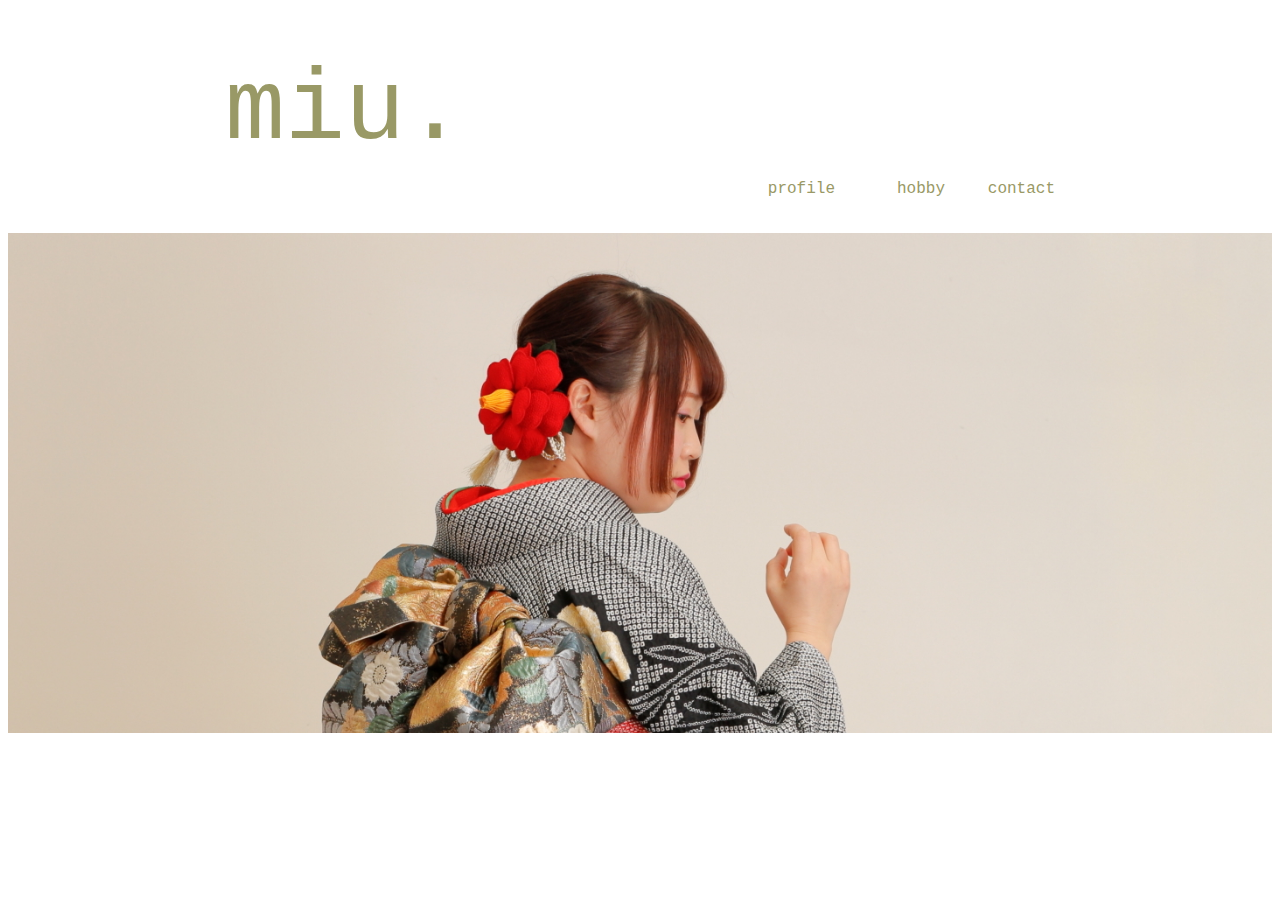
<file: docs/miu_page/html/index.html>
<!DOCTYPE html>
<html>
  <head>
    <meta charset="utf-8">
    <title>miupage</title>
    <link rel="stylesheet" href="../css/stylesheet.css">
  </head>
  <body>
    
    <div class="header">
      <div class="header-logo"><a href="index.html">miu.</a></div>
      <div class="headers">
        <a href="profile.html" class="header-list a">profile</a>
        <a href="hobby.html" class="header-list b">hobby</a>
        <a href="contact.html" class="header-list c">contact</a>
      </div>
    </div>


    <div class="main"></div>


  </body>
</html>
</file>
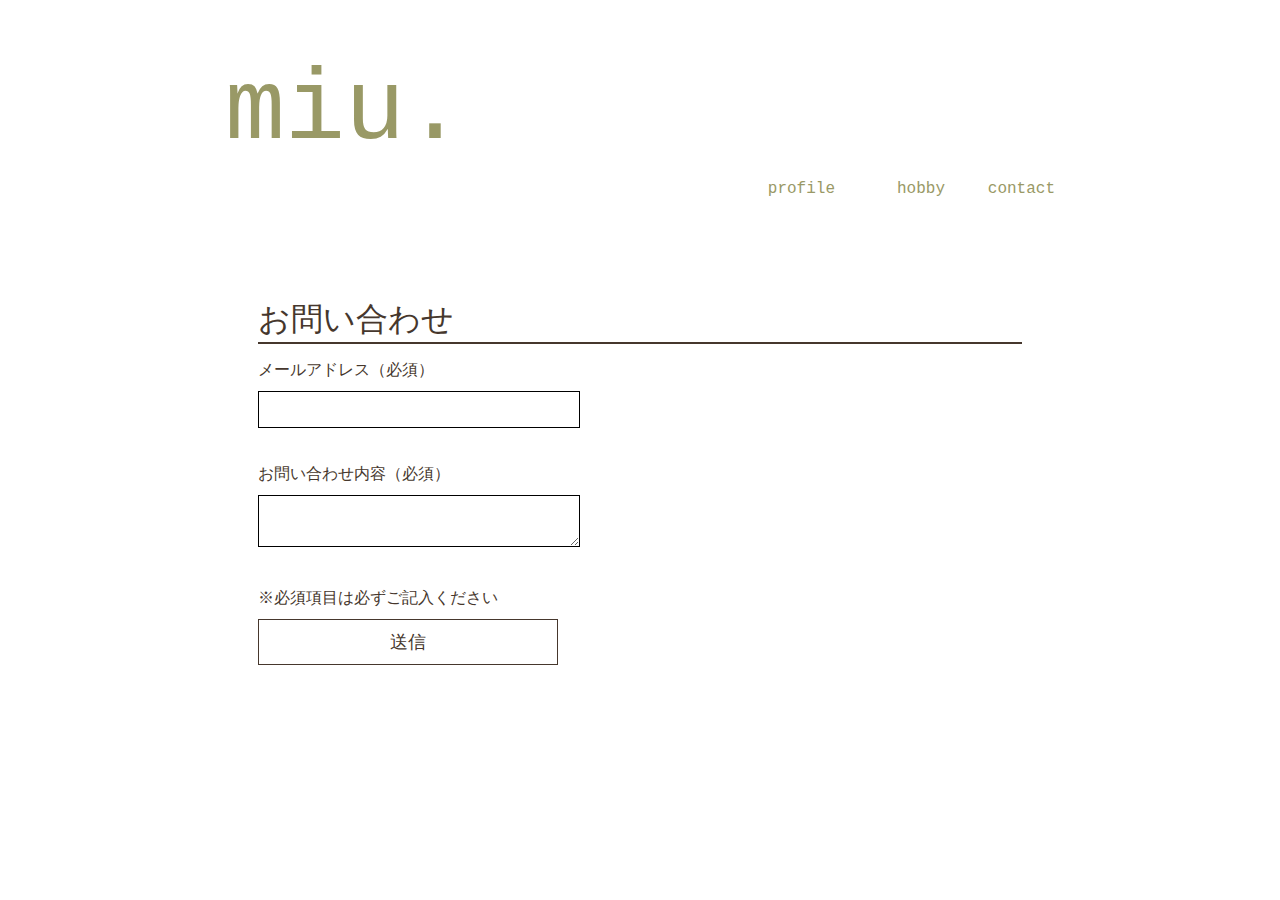
<file: docs/miu_page/html/contact.html>
<!DOCTYPE html>
<html>
  <head>
    <meta charset="utf-8">
    <title>miupage</title>
    <link rel="stylesheet" href="../css/stylesheet.css">
  </head>
  <body>

    <div class="header">
      <div class="header-logo"><a href="index.html">miu.</a></div>
      <div class="headers">
        <a href="profile.html" class="header-list a">profile</a>
        <a href="hobby.html" class="header-list b">hobby</a>
        <a href="contact.html" class="header-list c">contact</a>
      </div>
    </div>

    <div class="contact">
      <h1 class="section-title">お問い合わせ</h1>
        <p>メールアドレス（必須）</p>
        <input>
        <p>お問い合わせ内容（必須）</p>
        <textarea></textarea>
        <p>※必須項目は必ずご記入ください</p>
        <input type=submit value=送信 class=bim>
    </div>
  </body>
</html>
</file>
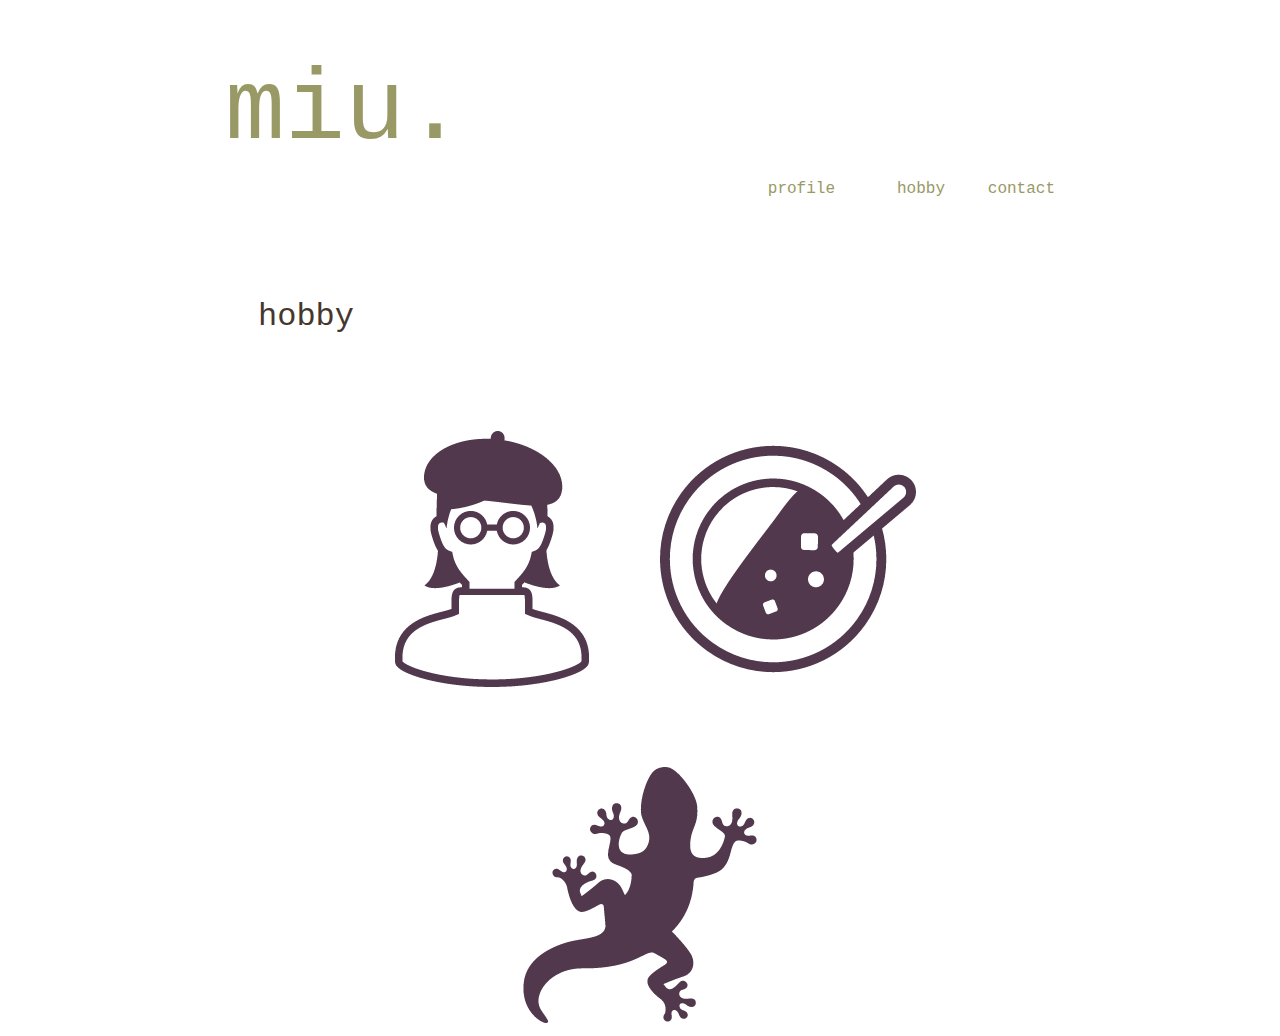
<file: docs/miu_page/html/hobby.html>
<!DOCTYPE html>
<html>
  <head>
    <meta charset="utf-8">
    <title>miupage</title>
    <link rel="stylesheet" href="../css/stylesheet.css">
  </head>
  <body>

    <div class="header">
      <div class="header-logo"><a href="index.html">miu.</a></div>
      <div class="headers">
        <a href="profile.html" class="header-list a">profile</a>
        <a href="hobby.html" class="header-list b">hobby</a>
        <a href="contact.html" class="header-list c">contact</a>
      </div>
    </div>

    <div class="hobby">
      <h1>hobby</h1>
      <div class="icon">
      <a href="made.html"><img src="../img/漫画家のアイコン2.png" ></a>
      <a href="curry.html"><img src="../img/カレーライスのフリーアイコン1.png" ></a>
      <a href="gekko.html"><img src="../img/ヤモリアイコン.png" ></a>
      </div>
    </div>
  </body>
</html>
</file>
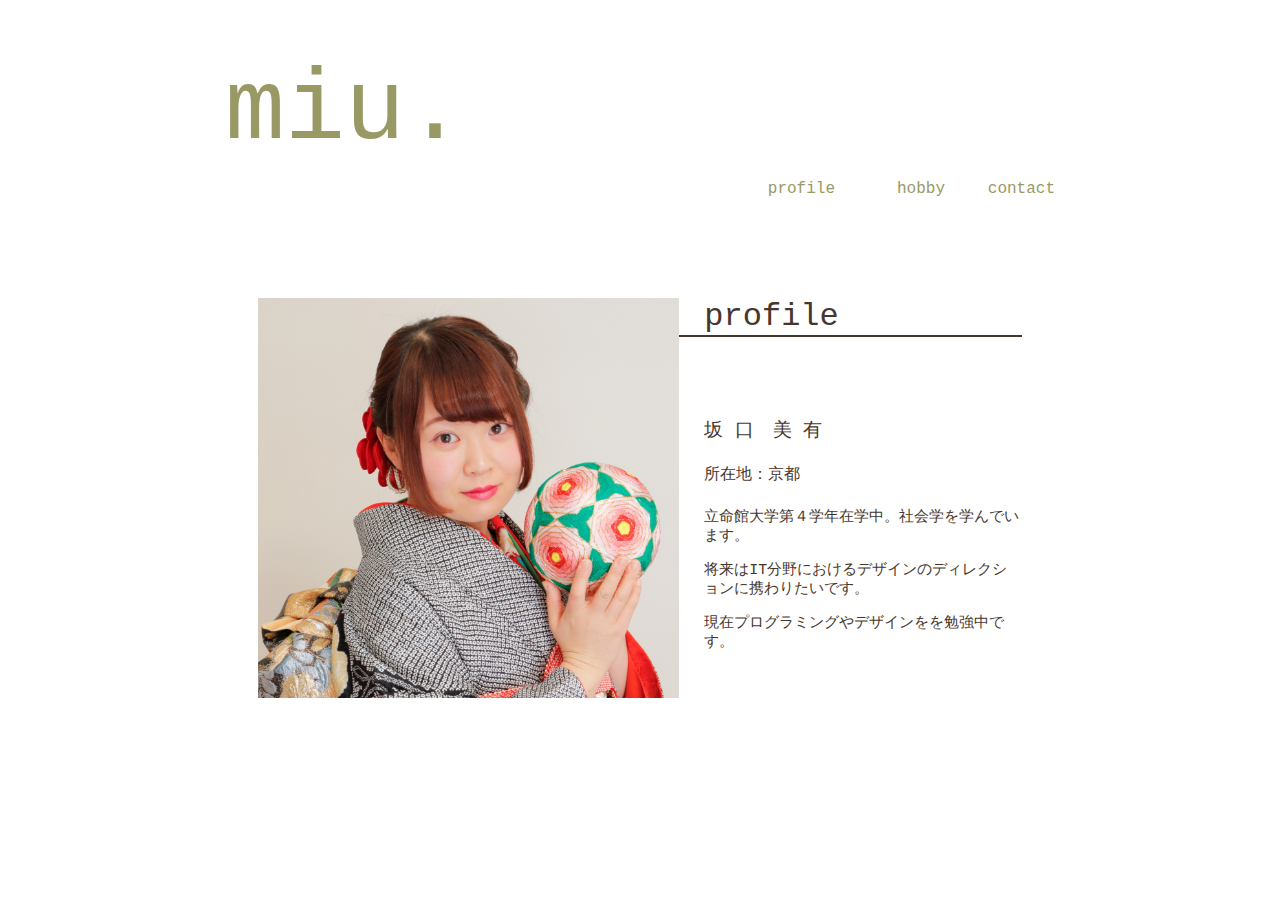
<file: docs/miu_page/html/profile.html>
<!DOCTYPE html>
<html>
  <head>
    <meta charset="utf-8">
    <title>miupage</title>
  <link rel="stylesheet" href="../css/stylesheet.css">
  </head>
  <body>

    <div class="header">
      <div class="header-logo"><a href="index.html">miu.</a></div>
      <div class="headers">
        <a href="profile.html" class="header-list a">profile</a>
        <a href="hobby.html" class="header-list b">hobby</a>
        <a href="contact.html" class="header-list c">contact</a>
      </div>
    </div>


    <div class="profile">
      <img src="../img/1083a.JPG"　width="400" height="400">
      <h1>profile</h1>
      <h3>坂 口　美 有</h3>
      <h4>所在地：京都</h4>
      <p>立命館大学第４学年在学中。社会学を学んでいます。</p>
      <p>将来はIT分野におけるデザインのディレクションに携わりたいです。</p>
      <p>現在プログラミングやデザインをを勉強中です。</p>
    </div>
  </body>
</html>
</file>
<file: docs/miu_page/css/stylesheet.css>
li {
  list-style: none;
}
body {
  font-family: "Avenir Next", "Hiragino Kaku Gothic ProN W3", sans-serif　, "Courier New";
}

a {
  text-decoration: none
}



.header {
  height: 225px;
  color: #999966;
}

.header a {
  color: #999966;
}

.header a:hover{
  color: #996666;
  letter-spacing: 3px;
}

.header-logo a:hover {
  letter-spacing: 0;
  color: #999966;
}

.header-logo {
  font-size: 100px;
  position: absolute;
  top: 55px;
  left: 225px;
}

.header-list {
  margin-left: 75px;
  float: left;
}



.c {
  position: absolute;
  top: 180px;
  right: 225px;

}

.b {
  position: absolute;
  top: 180px;
  right: 335px;
}

.a {
  position: absolute;
  top: 180px;
  right: 445px;
}

.main {
  height:500px;
  background-image: url(../img/1034a.JPG);
  background-size: cover;
}

.profile {
  padding: 15px 250px 0 250px;
  color: #46372d;
}

.profile img {
  float: left;
  margin-right: 25px;
  margin-top: 50px;
}

h1 {
  border-bottom: solid 2px #46372d;
  margin-top: 50px;
  font-family: "Courier New";
  font-weight: normal;
}

.profile h3 {
  margin-top: 80px;
  font-family: "Courier New";
  font-weight: normal;
}

.profile h4 {
  font-weight: normal;
}

.profile p {
  font-size:15px;
}


.contact  {
  padding: 15px 250px 0 250px;
  color: #46372d;
}

.contact input, textarea {
  width: 300px;
  padding: 10px;
  margin-bottom: 20px;
  border: 1px solid ;
}

.bim {
  font-size: 18px;
  background-color: #fff;
  color: #46372d;
}

.contact p {
  margin-bottom: 10px;
}

.contact h1{
  margin-bottom: 1px;
}

.hobby {
  padding: 15px 250px 0 250px;
  color: #46372d;
}

.hobby h1{
  border-bottom: none;
}

.icon{
  text-align: center;

}

.icon img {
  margin: 75px 15px 0px 15px;
}

.curry {
  padding: 15px 250px 0 250px;
  color: #46372d;
}

.curry img {
  float: right;
  margin-top: 15px;
}


.gekko {
  padding: 15px 250px 0 250px;
  color: #46372d;
}

.gekko img {
 float: right;
 margin-top: 50px;

}

.made {
  padding: 15px 250px 0 250px;
  color: #46372d;
}

.made img {
  margin-top: 50px;
  float: right;
}
</file>
